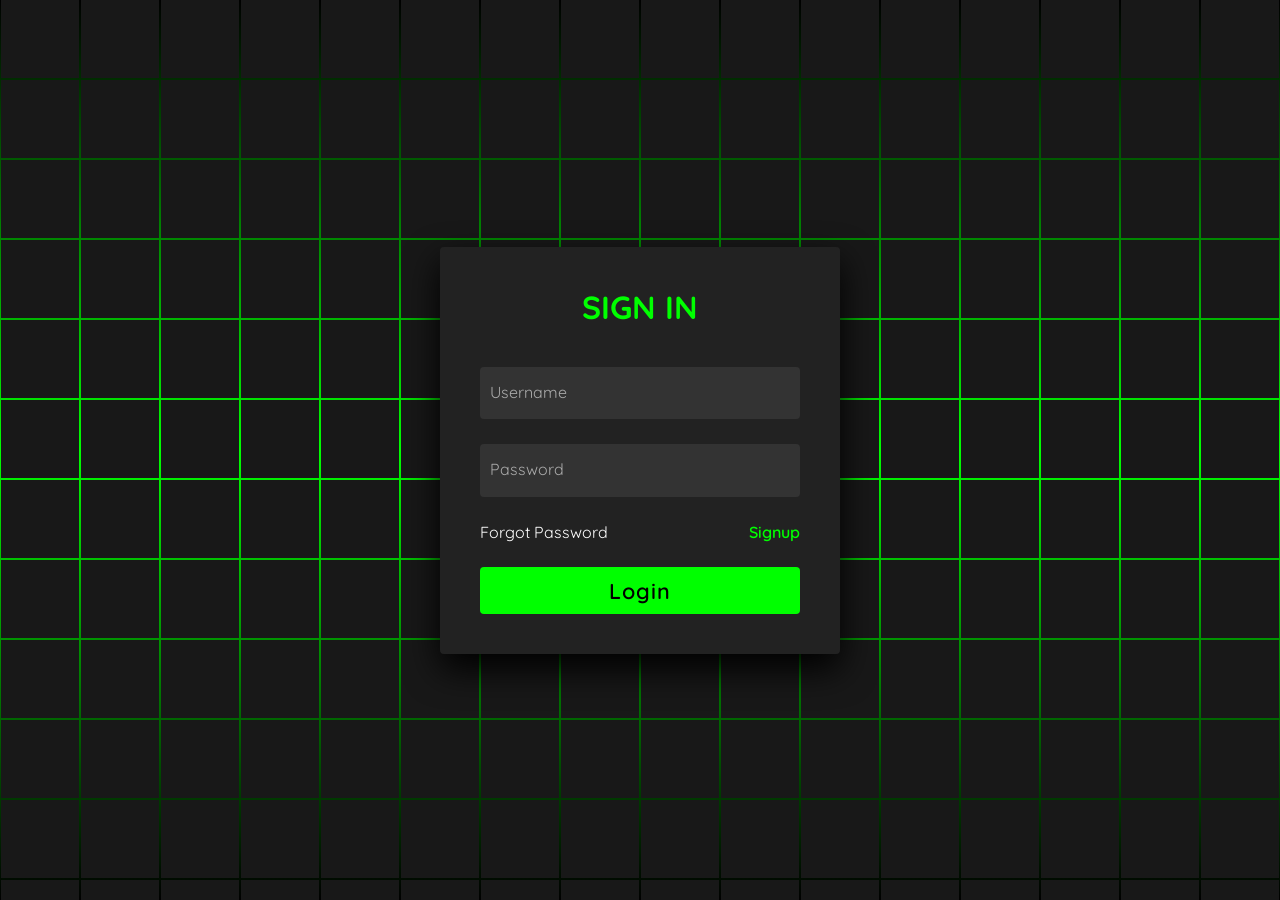
<file: animated_login_form/index.html>
<!doctype html>

<html lang="en"> 

 <head> 

  <meta charset="UTF-8"> 

  <title>CodePen - Animated Login Form using Html &amp; CSS Only</title> 

  <link rel="stylesheet" href="./style.css"> 

 </head> 

 <body> <!-- partial:index.partial.html --> 

  <section> <span></span> <span></span> <span></span> <span></span> <span></span> <span></span> <span></span> <span></span> <span></span> <span></span> <span></span> <span></span> <span></span> <span></span> <span></span> <span></span> <span></span> <span></span> <span></span> <span></span> <span></span> <span></span> <span></span> <span></span> <span></span> <span></span> <span></span> <span></span> <span></span> <span></span> <span></span> <span></span> <span></span> <span></span> <span></span> <span></span> <span></span> <span></span> <span></span> <span></span> <span></span> <span></span> <span></span> <span></span> <span></span> <span></span> <span></span> <span></span> <span></span> <span></span> <span></span> <span></span> <span></span> <span></span> <span></span> <span></span> <span></span> <span></span> <span></span> <span></span> <span></span> <span></span> <span></span> <span></span> <span></span> <span></span> <span></span> <span></span> <span></span> <span></span> <span></span> <span></span> <span></span> <span></span> <span></span> <span></span> <span></span> <span></span> <span></span> <span></span> <span></span> <span></span> <span></span> <span></span> <span></span> <span></span> <span></span> <span></span> <span></span> <span></span> <span></span> <span></span> <span></span> <span></span> <span></span> <span></span> <span></span> <span></span> <span></span> <span></span> <span></span> <span></span> <span></span> <span></span> <span></span> <span></span> <span></span> <span></span> <span></span> <span></span> <span></span> <span></span> <span></span> <span></span> <span></span> <span></span> <span></span> <span></span> <span></span> <span></span> <span></span> <span></span> <span></span> <span></span> <span></span> <span></span> <span></span> <span></span> <span></span> <span></span> <span></span> <span></span> <span></span> <span></span> <span></span> <span></span> <span></span> <span></span> <span></span> <span></span> <span></span> <span></span> <span></span> <span></span> <span></span> <span></span> <span></span> <span></span> <span></span> <span></span> <span></span> <span></span> <span></span> <span></span> <span></span> <span></span> <span></span> <span></span> <span></span> <span></span> <span></span> <span></span> <span></span> <span></span> <span></span> <span></span> <span></span> <span></span> <span></span> <span></span> <span></span> <span></span> <span></span> <span></span> <span></span> <span></span> <span></span> <span></span> <span></span> <span></span> <span></span> <span></span> <span></span> <span></span> <span></span> <span></span> <span></span> <span></span> <span></span> <span></span> <span></span> <span></span> <span></span> <span></span> <span></span> <span></span> <span></span> <span></span> <span></span> <span></span> <span></span> <span></span> <span></span> <span></span> <span></span> <span></span> <span></span> <span></span> <span></span> <span></span> <span></span> <span></span> <span></span> <span></span> <span></span> <span></span> <span></span> <span></span> <span></span> <span></span> <span></span> <span></span> <span></span> <span></span> <span></span> <span></span> <span></span> <span></span> <span></span> <span></span> <span></span> <span></span> <span></span> <span></span> <span></span> <span></span> <span></span> <span></span> <span></span> <span></span> <span></span> <span></span> <span></span> <span></span> <span></span> <span></span> <span></span> <span></span> <span></span> <span></span> <span></span> <span></span> <span></span> <span></span> <span></span> <span></span> <span></span> <span></span> <span></span> <span></span> 

   <div class="signin"> 

    <div class="content"> 

     <h2>Sign In</h2> 

     <div class="form"> 

      <div class="inputBox"> 

       <input type="text" required> <i>Username</i> 

      </div> 

      <div class="inputBox"> 

       <input type="password" required> <i>Password</i> 

      </div> 

      <div class="links"> <a href="#">Forgot Password</a> <a href="#">Signup</a> 

      </div> 

      <div class="inputBox"> 

       <input type="submit" value="Login"> 

      </div> 

     </div> 

    </div> 

   </div> 

  </section> <!-- partial --> 

 </body>

</html>
</file>
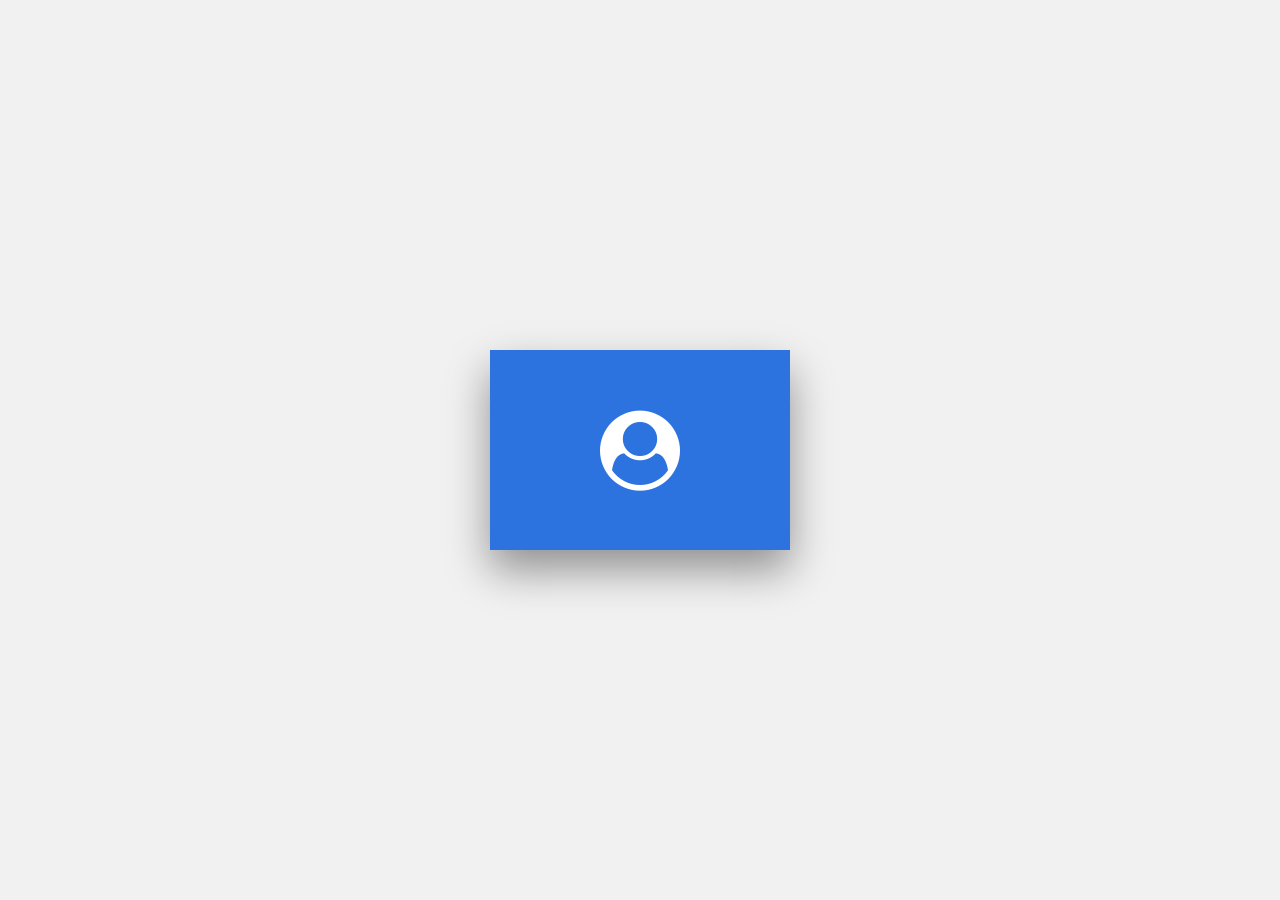
<file: hoverboard animation/index.html>
<!DOCTYPE html>
<html lang="en">
<head>
    <meta charset="UTF-8">
    <meta name="viewport" content="width=device-width, initial-scale=1.0">
    <title>Document</title>
    <link rel="stylesheet" type="text/css" media="screen" href="style.css" />

    <link href="https://stackpath.bootstrapcdn.com/font-awesome/4.7.0/css/font-awesome.min.css" rel="stylesheet" integrity="sha384-wvfXpqpZZVQGK6TAh5PVlGOfQNHSoD2xbE+QkPxCAFlNEevoEH3Sl0sibVcOQVnN"

        crossorigin="anonymous">

</head>
<body>

    <div class="container">

        <div class="card">

            <div class="slide slide1">

                <div class="content">

                    <div class="icon">

                        <i class="fa fa-user-circle" aria-hidden="true"></i>

                    </div>

                </div>

            </div>

            <div class="slide slide2">

                <div class="content">

                    <h3>

                        Hello there!

                    </h3>

                    <p>Trust yourself and keep going.</p>

                </div>

            </div>
        </div>
    </div>

</body>

</html>
    
</body>
</html>
</file>
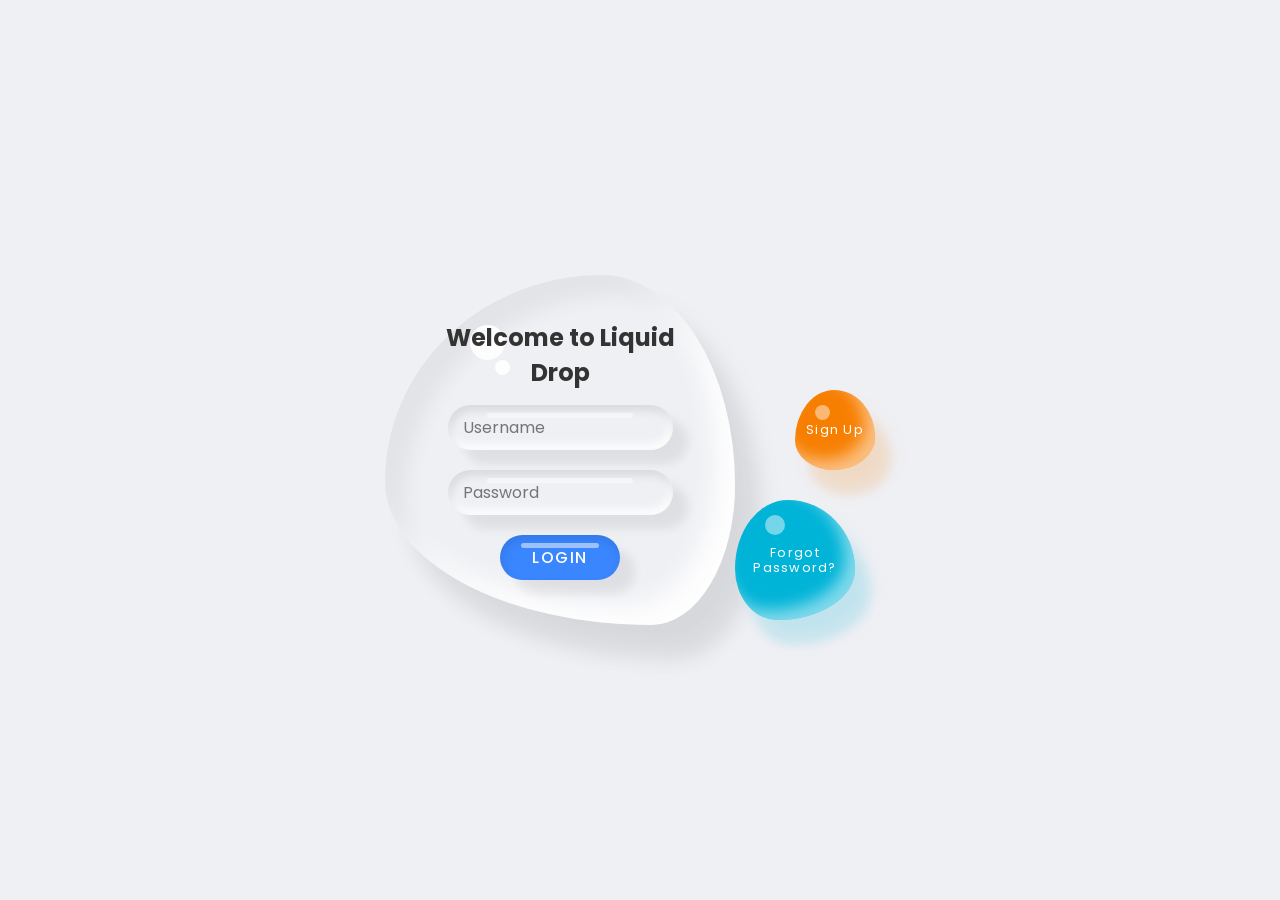
<file: Liquid Animation Login Form/index.html>
<!DOCTYPE html>
<html lang="en">
<head>
    <meta charset="UTF-8">
    <meta http-equiv="X-UA-Compatible" content="IE=edge">
    <meta name="viewport" content="width=device-width, initial-scale=1.0">
    <title>Liquid Drop Login Page</title>
    <link rel="stylesheet" type="text/css" href="style.css">
</head>
<body>
    <div class="container">
        <div class="drop">
            <div class="content">
                <h2 class="animate__heartBeat">Welcome to Liquid Drop</h2>
                <form>
                    <div class="input-box">
                        <input type="text" name="username" placeholder="Username">
                    </div>
                    <div class="input-box">
                        <input type="password" name="password" placeholder="Password">
                    </div>
                    <div class="input-box">
                        <input type="submit" value="Login">
                    </div>
                </form>
                <div class="success-message"></div>
                <div class="error-message"></div>
                <a href="#" class="btn">Forgot Password?</a>
                <a href="#" class="btn signup">Sign Up</a>
            </div>
        </div>
    </div>
    <script src="script.js"></script>
</body>
</html>
</file>
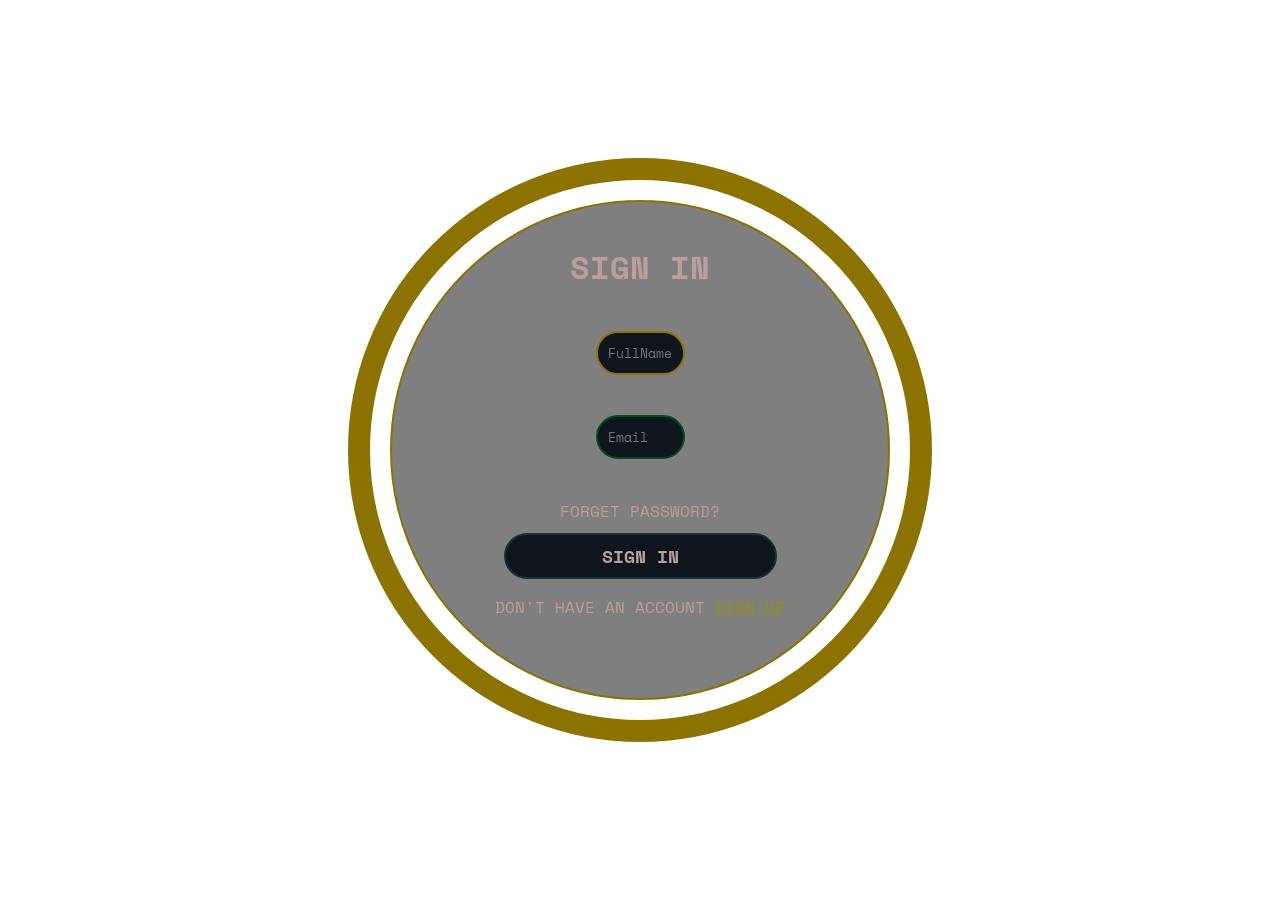
<file: Signin Form Animation/index.html>
<!DOCTYPE html>
<html lang="en">
  <head>
    <meta charset="UTF-8" />
    <meta name="viewport" content="width=device-width, initial-scale=1.0" />
    <title>Sign In Form Animation</title>
    <link
      href="https://fonts.googleapis.com/css?family=Space+Mono:400,700&display=swap"
      rel="stylesheet"
    />
    <link rel="stylesheet" href="app.css" />
  </head>
  <body>
    <div class="container">
      <div class="circle">
        <div class="form-box">
          <form>
            <h1>SIGN IN</h1>
            <div class="form-box__content">
              <input
                type="text"
                name="username"
                placeholder="FullName"
                autocomplete="off"
                required
              />

              <input
                type="email"
                name="email"
                placeholder="Email"
                autocomplete="off"
                required
              />
              <a href="#" type="text">FORGET PASSWORD?</a>
              <button type="submit">SIGN IN</button>
              <p>DON'T HAVE AN ACCOUNT <a href="#" type="button">SIGN UP</a></p>
            </div>
          </form>
        </div>
      </div>
    </div>
  </body>
</html>
</file>
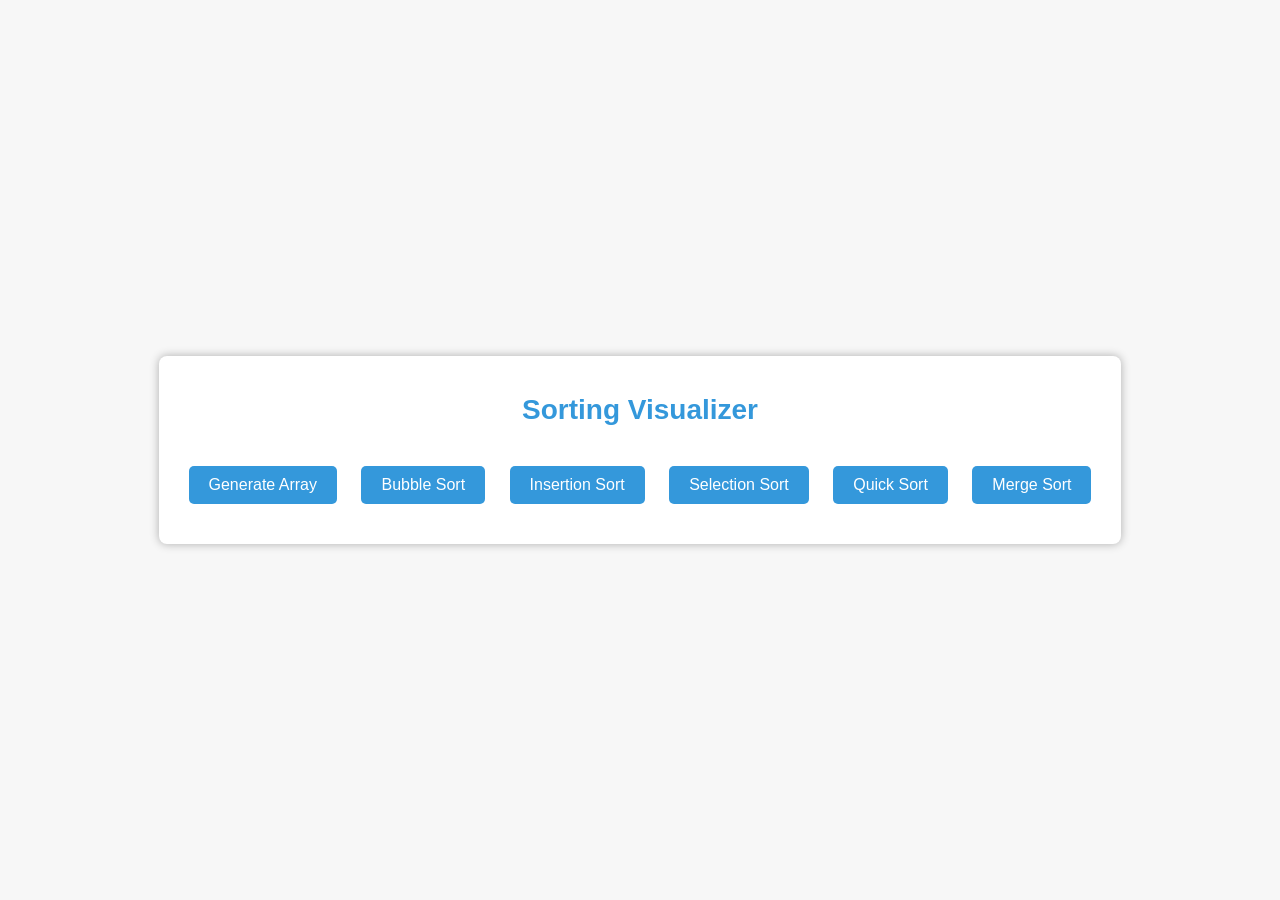
<file: Sorting_Algo_Visualizer/index.html>
<!DOCTYPE html>
<html lang="en">
<head>
    <meta charset="UTF-8">
    <meta name="viewport" content="width=device-width, initial-scale=1.0">
    <title>Sorting Visualizer</title>
    <link rel="stylesheet" type="text/css" href="style.css">
</head>
<body>
    <div class="container">
        <h1>Sorting Visualizer</h1>
        <div id="array-container">
            <!-- The array elements will be displayed here -->
        </div>
        <div class="controls">
            <button id="generate-array">Generate Array</button>
            <button id="bubble-sort">Bubble Sort</button>
            <button id="insertion-sort">Insertion Sort</button>
            <button id="selection-sort">Selection Sort</button>
            <button id="quick-sort">Quick Sort</button>
            <button id="merge-sort">Merge Sort</button>
        </div>
    </div>
    <script src="script.js"></script>
</body>
</html>
</file>
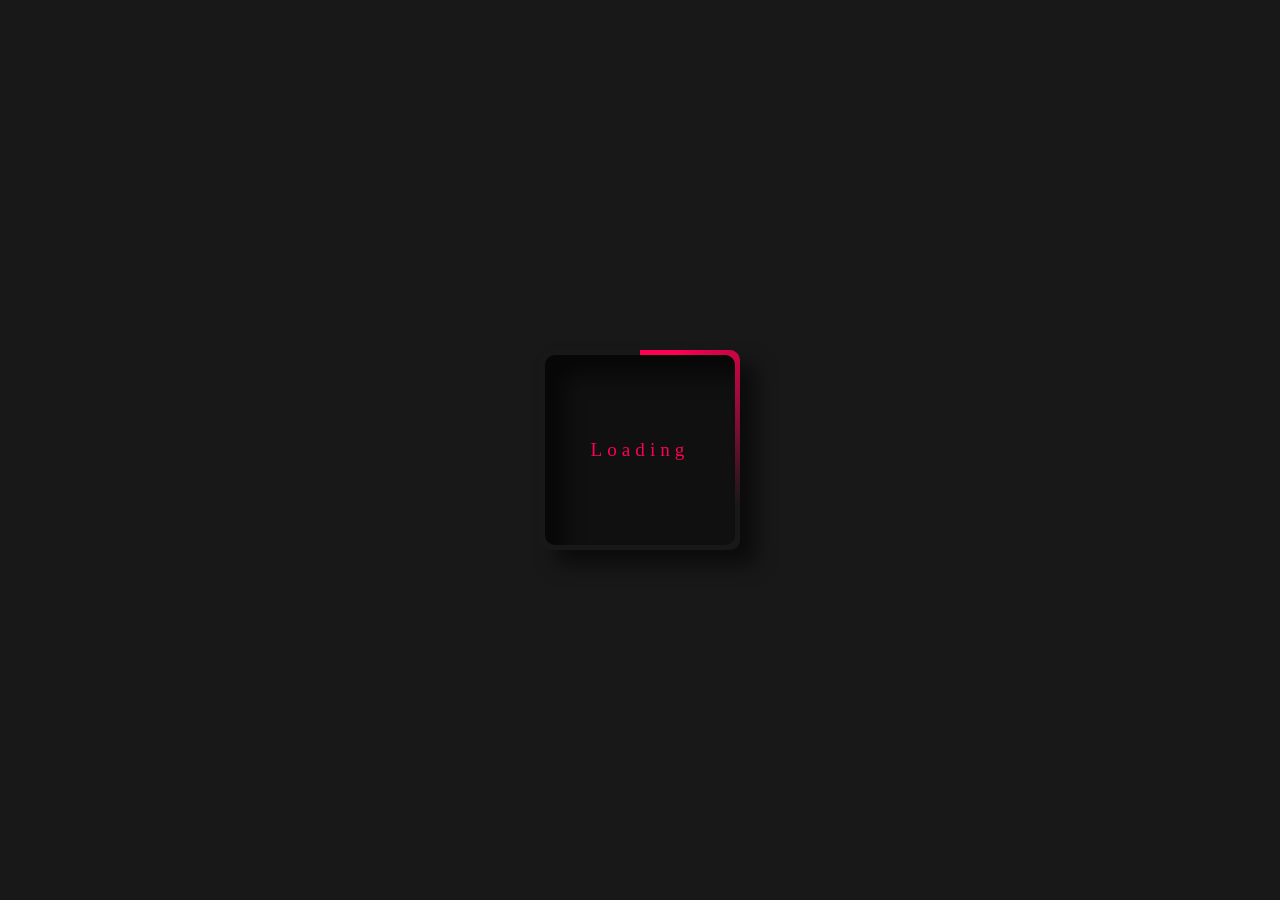
<file: Square Loader Animation/index.html>
<!DOCTYPE html>
<html lang="en">

<head>
    <meta charset="UTF-8">
    <meta http-equiv="X-UA-Compatible" content="IE=edge">
    <meta name="viewport" content="width=device-width, initial-scale=1.0">
    <link rel="stylesheet" href="style.css">
    <title>Sqaure Loader</title>
</head>

<body>
    <div></div>
</body>

</html>
</file>
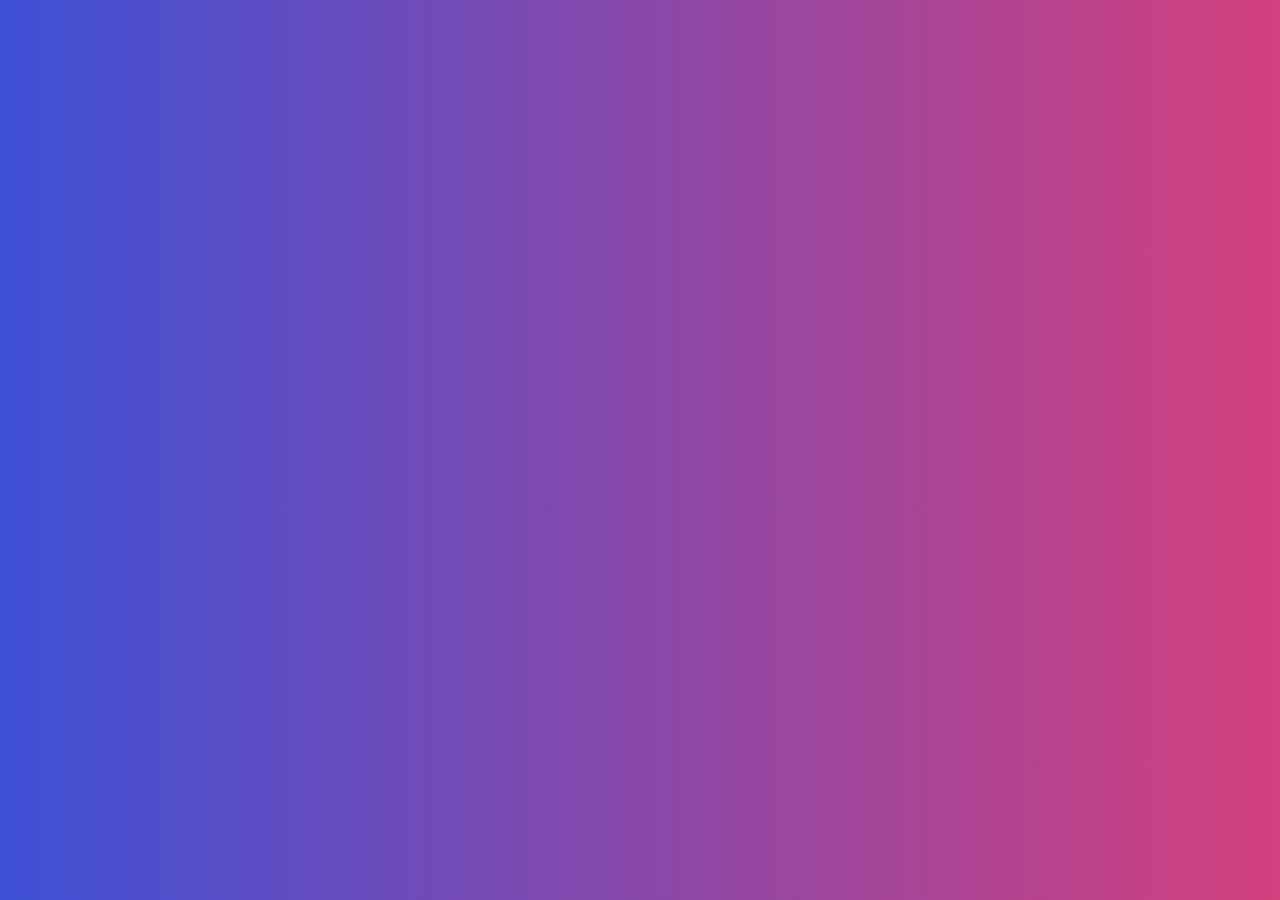
<file: Animated Background Gradient.html>
<!DOCTYPE html>
<html>
<head>
    <script src="https://cdnjs.cloudflare.com/ajax/libs/jquery/2.0.2/jquery.min.js"></script>
    <style>
        body {
            margin: 0;
            overflow: hidden;
        }
        #gradient {
            width: 100%;
            height: 100vh;
            position: absolute;
        }
    </style>
</head>
<body>
    <div id="gradient"></div>
    <script>
        var colors = [
            [62, 35, 255],
            [60, 255, 60],
            [255, 35, 98],
            [45, 175, 230],
            [255, 0, 255],
            [255, 128, 0]
        ];

        var step = 0;
        var colorIndices = [0, 1, 2, 3];
        var gradientSpeed = 0.002;

        function updateGradient() {
            if ($ === undefined) return;

            var c0_0 = colors[colorIndices[0]];
            var c0_1 = colors[colorIndices[1]];
            var c1_0 = colors[colorIndices[2]];
            var c1_1 = colors[colorIndices[3]];

            var istep = 1 - step;
            var r1 = Math.round(istep * c0_0[0] + step * c0_1[0]);
            var g1 = Math.round(istep * c0_0[1] + step * c0_1[1]);
            var b1 = Math.round(istep * c0_0[2] + step * c0_1[2]);
            var color1 = "rgb(" + r1 + "," + g1 + "," + b1 + ")";

            var r2 = Math.round(istep * c1_0[0] + step * c1_1[0]);
            var g2 = Math.round(istep * c1_0[1] + step * c1_1[1]);
            var b2 = Math.round(istep * c1_0[2] + step * c1_1[2]);
            var color2 = "rgb(" + r2 + "," + g2 + "," + b2 + ")";

            $('#gradient').css({
                background: "-webkit-gradient(linear, left top, right top, from(" + color1 + "), to(" + color2 + "))"
            }).css({
                background: "-moz-linear-gradient(left, " + color1 + " 0%, " + color2 + " 100%)"
            });

            step += gradientSpeed;

            if (step >= 1) {
                step %= 1;
                colorIndices[0] = colorIndices[1];
                colorIndices[2] = colorIndices[3];

                // Randomly select the next colors
                colorIndices[1] = (colorIndices[1] + Math.floor(1 + Math.random() * (colors.length - 1))) % colors.length;
                colorIndices[3] = (colorIndices[3] + Math.floor(1 + Math.random() * (colors.length - 1))) % colors.length;
            }
        }

        // Add interactivity
        $('#gradient').click(function() {
            // Randomly shuffle the colors when clicked
            colors = shuffleArray(colors);
        });

        // Function to shuffle an array
        function shuffleArray(array) {
            for (var i = array.length - 1; i > 0; i--) {
                var j = Math.floor(Math.random() * (i + 1));
                [array[i], array[j]] = [array[j], array[i]]; // Swap elements
            }
            return array;
        }

        setInterval(updateGradient, 10);
    </script>
</body>
</html>
</file>
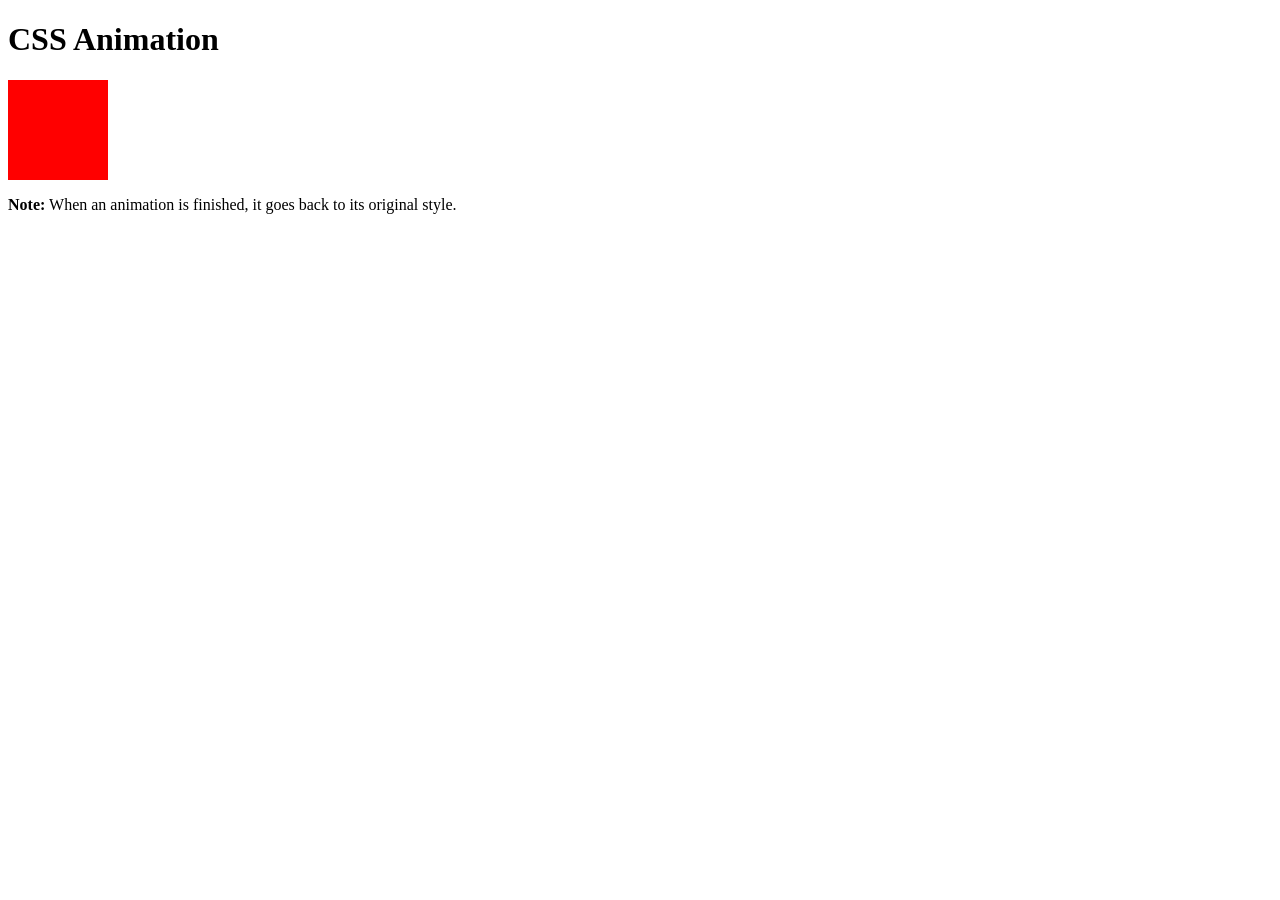
<file: Auto Change Color.html>
<!DOCTYPE html>
<html>
<head>
<style> 
div {
  width: 100px;
  height: 100px;
  background-color: red;
  animation-name: example;
  animation-duration: 4s;
}

@keyframes example {
  from {background-color: red;}
  to {background-color: yellow;}
}
</style>
</head>
<body>

<h1>CSS Animation</h1>

<div></div>

<p><b>Note:</b> When an animation is finished, it goes back to its original style.</p>

</body>
</html>
</file>
<file: animated_login_form/style.css>
@import url('https://fonts.googleapis.com/css2?family=Quicksand:wght@300;400;500;600;700&display=swap');
*
{
  margin: 0;
  padding: 0;
  box-sizing: border-box;
  font-family: 'Quicksand', sans-serif;
}
body 
{
  display: flex;
  justify-content: center;
  align-items: center;
  min-height: 100vh;
  background: #000;
}
section 
{
  position: absolute;
  width: 100vw;
  height: 100vh;
  display: flex;
  justify-content: center;
  align-items: center;
  gap: 2px;
  flex-wrap: wrap;
  overflow: hidden;
}
section::before 
{
  content: '';
  position: absolute;
  width: 100%;
  height: 100%;
  background: linear-gradient(#000,#0f0,#000);
  animation: animate 5s linear infinite;
}
@keyframes animate 
{
  0%
  {
    transform: translateY(-100%);
  }
  100%
  {
    transform: translateY(100%);
  }
}
section span 
{
  position: relative;
  display: block;
  width: calc(6.25vw - 2px);
  height: calc(6.25vw - 2px);
  background: #181818;
  z-index: 2;
  transition: 1.5s;
}
section span:hover 
{
  background: #0f0;
  transition: 0s;
}

section .signin
{
  position: absolute;
  width: 400px;
  background: #222;  
  z-index: 1000;
  display: flex;
  justify-content: center;
  align-items: center;
  padding: 40px;
  border-radius: 4px;
  box-shadow: 0 15px 35px rgba(0,0,0,9);
}
section .signin .content 
{
  position: relative;
  width: 100%;
  display: flex;
  justify-content: center;
  align-items: center;
  flex-direction: column;
  gap: 40px;
}
section .signin .content h2 
{
  font-size: 2em;
  color: #0f0;
  text-transform: uppercase;
}
section .signin .content .form 
{
  width: 100%;
  display: flex;
  flex-direction: column;
  gap: 25px;
}
section .signin .content .form .inputBox
{
  position: relative;
  width: 100%;
}
section .signin .content .form .inputBox input 
{
  position: relative;
  width: 100%;
  background: #333;
  border: none;
  outline: none;
  padding: 25px 10px 7.5px;
  border-radius: 4px;
  color: #fff;
  font-weight: 500;
  font-size: 1em;
}
section .signin .content .form .inputBox i 
{
  position: absolute;
  left: 0;
  padding: 15px 10px;
  font-style: normal;
  color: #aaa;
  transition: 0.5s;
  pointer-events: none;
}
.signin .content .form .inputBox input:focus ~ i,
.signin .content .form .inputBox input:valid ~ i
{
  transform: translateY(-7.5px);
  font-size: 0.8em;
  color: #fff;
}
.signin .content .form .links 
{
  position: relative;
  width: 100%;
  display: flex;
  justify-content: space-between;
}
.signin .content .form .links a 
{
  color: #fff;
  text-decoration: none;
}
.signin .content .form .links a:nth-child(2)
{
  color: #0f0;
  font-weight: 600;
}
.signin .content .form .inputBox input[type="submit"]
{
  padding: 10px;
  background: #0f0;
  color: #000;
  font-weight: 600;
  font-size: 1.35em;
  letter-spacing: 0.05em;
  cursor: pointer;
}
input[type="submit"]:active
{
  opacity: 0.6;
}
@media (max-width: 900px)
{
  section span 
  {
    width: calc(10vw - 2px);
    height: calc(10vw - 2px);
  }
}
@media (max-width: 600px)
{
  section span 
  {
    width: calc(20vw - 2px);
    height: calc(20vw - 2px);
  }
}
</file>
<file: hoverboard animation/style.css>
body {

    margin: 0;

    padding: 0;

    min-height: 100vh;

    display: flex;

    align-items: center;

    justify-content: center;  

    font-family: sans-serif;

    background-color: #f1f1f1; 

}

.container .card .icon {

    position: absolute;

    top: 0;

    left: 0;

    width: 100%;

    height: 100%;

    background: #2c73df;

}

.container .card .icon .fa {

    position: absolute;

    top: 50%;

    left: 50%;

    transform: translate(-50%, -50%);

    font-size: 80px;

    color: #fff;

}

.container .card .slide {

    width: 300px;

    height: 200px;

    transition: 0.5s;

}

.container .card .slide.slide1 {

    position: relative;

    display: flex;

    justify-content: center;

    align-items: center;

    z-index: 1;

    transition: .7s;

    transform: translateY(100px);

}

.container .card:hover .slide.slide1{

    transform: translateY(0px);

}

.container .card .slide.slide2 {

    position: relative;

    display: flex;

    justify-content: center;

    align-items: center;

    padding: 20px;

    box-sizing: border-box;

    transition: .8s;

    transform: translateY(-100px);

    box-shadow: 0 20px 40px rgba(0,0,0,0.4);

}

.container .card:hover .slide.slide2{

    transform: translateY(0);

}

.container .card .slide.slide2::after{

    content: "";

    position: absolute;

    width: 30px;

    height: 4px;

    bottom: 15px;

    left: 50%;

    left: 50%;

    transform: translateX(-50%);

    background: #2c73df;

}

.container .card .slide.slide2 .content p {

    margin: 0;

    padding: 0;

    text-align: center;

    color: #414141;

}

.container .card .slide.slide2 .content h3 {

    margin: 0 0 10px 0;

    padding: 0;

    font-size: 24px;

    text-align: center;

    color: #414141;

}
</file>
<file: Liquid Animation Login Form/style.css>
@import url('https://fonts.googleapis.com/css?family=Poppins:200,300,400,500,600,700,800,900&display=swap');
*{
	margin: 0;
	padding: 0;
	box-sizing: border-box;
	font-family: 'Poppins', sans-serif;
}
body{
	display: flex;
	justify-content: center;
	align-items: center;
	min-height: 100vh;
	background: #eff0f4;
}
.container{
	position: relative;
	left: -80px;
	display: flex;
	justify-content: center;
	align-items: center;
}
.container .drop{
	position: relative;
	width: 350px;
	height: 350px;
	box-shadow: inset 20px 20px 20px rgba(0,0,0,0.05),25px 35px 20px rgba(0,0,0,0.05),25px 30px 30px rgba(0,0,0,0.05),
		inset -20px -20px 25px rgba(255,255,255,0.9);
	transition: 0.5s;
	display: flex;
	justify-content: center;
	align-items: center;
	border-radius: 62% 38% 24% 76% / 59% 60% 40% 41%  ;
}
.container .drop:hover{
	border-radius: 50%;
}
.container .drop::before{
	content:'';
	position: absolute;
	top: 50px;
	left: 85px;
	width: 35px;
	height: 35px;
	border-radius: 50%;
	background: #fff;
	opacity: 0.9;
}
.container .drop::after{
	content: '';
	position: absolute;
	top: 85px;
	left: 110px;
	width: 15px;
	height: 15px;
	border-radius: 50%;
	background: #fff;
	opacity: 0.9;
}
.container .drop .content{
	position: relative;
	display: flex;
	justify-content: center;
	align-items: center;
	flex-direction: column;
	text-align: center;
	padding: 40px;
	gap: 15px;
}
.container .drop .content h2{
	position: relative;
	color: #333;
	font-size: 1.5em;
}
.container .drop .content form{
	display: flex;
	flex-direction: column;
	gap: 20px;
	justify-content: center;
	align-items: center;
}
.container .drop .content form .input-box{
	position: relative;
	width: 225px;
	box-shadow: inset 2px 5px 10px rgba(0,0,0,0.1),
		inset -2px -5px 10px rgba(255,255,255,1),15px 15px 10px rgba(0,0,0,0.05),15px 10px 15px rgba(0,0,0,0.025);
	border-radius: 25px;
}
.container .drop .content form .input-box::before{
	content: '';
	position: absolute;
	top: 8px;
	left: 50%;
	transform: translateX(-50%);
	width: 65%;
	height: 5px;
	background: rgba(255,255,255,0.5);
	border-radius: 5px;
}
.container .drop .content form .input-box input{
	border: none;
	outline: none;
	background: transparent;
	width: 100%;
	font-size: 1em;
	padding: 10px 15px;
}
.container .drop .content form .input-box input[type='submit']{
	color: #fff;
	text-transform: uppercase;
	font-size: 1em;
	cursor: pointer;
	letter-spacing: 0.1em;
	font-weight: 500;
}
.container .drop .content form .input-box:last-child{
	width: 120px;
	background: #3a86ff;
	box-shadow: inset 2px 5px 10px rgba(0,0,0,0.1),
15px 15px 10px rgba(0,0,0,0.05),15px 10px 15px rgba(0,0,0,0.025);
	transition: 0.5s;
}
.container .drop .content form .input-box:last-child:hover{
	width: 150px;
}
.btn{
	position: absolute;
	right: -120px;
	bottom: 0;
	width: 120px;
	height: 120px;
	background: #00b4d8;
	display: flex;
	justify-content: center;
	align-items: center;
	cursor: pointer;
	text-decoration: none;
	color: #fff;
	line-height: 1.2em;
	letter-spacing: 0.1em;
	font-size: 0.8em;
	transition: 0.25s;
	text-align: center;
	box-shadow: inset 10px 10px 10px rgba(0,180,216,0.05),15px 25px 10px rgba(0,180,216,0.1),15px 20px 20px rgba(0,180,216,0.1),
		inset -10px -10px 15px rgba(255,255,255,0.5); 
	border-radius: 44% 56% 65% 35% / 57% 58% 42% 43% ;
}
.btn::before{
	content: '';
	position: absolute;
	top: 15px;
	left: 30px;
	width: 20px;
	height: 20px;
	border-radius: 50%;
	background: #fff;
	opacity: 0.45;
}
.btn.signup{
	bottom: 150px;
	right: -140px;
	width: 80px;
	height: 80px;
	border-radius: 49% 51% 52% 48% / 63% 59% 41% 37%;
	background: #f77f00;
	box-shadow: inset 10px 10px 10px rgba(247,127,0,0.05),15px 25px 10px rgba(247,127,0,0.1),15px 20px 20px rgba(247,127,0,0.1),
		inset -10px -10px 15px rgba(255,255,255,0.5); 
	
}
.btn.signup::before{
	left: 20px;
	width: 15px;
	height: 15px;
}
.btn:hover{
	border-radius: 50%;
}
.success-message{
	display: none
}

.error-message{
	display: none
}
</file>
<file: Signin Form Animation/app.css>
html,
body {
  margin: 0px;
  padding: 0px;
  font-family: 'Space Mono', monospace;
}

.container {
  background: url(https://images.unsplash.com/photo-1506318137071-a8e063b4bec0?ixid=MXwxMjA3fDB8MHxwaG90by1wYWdlfHx8fGVufDB8fHw%3D&ixlib=rb-1.2.1&auto=format&fit=crop&w=1370&q=80);
  background-position: 0 0;
  background-size: cover;
  background-repeat: repeat-y;
  height: 100vh;
  overflow: hidden;
  animation: animate 15s linear infinite;
}

.circle {
  width: 540px;
  height: 540px;
  position: absolute;
  top: 50%;
  left: 50%;
  transform: translate(-50%, -50%);
  border-radius: 50%;
  border: 22px solid #8c7300;
  animation: circle 2s infinite ease-in-out;
}

.form-box {
  background: rgba(0, 0, 0, 0.5);
  /* background-color: rgb(15, 21, 28); */
  width: 500px;
  height: 500px;
  position: absolute;
  top: 50%;
  left: 50%;
  transform: translate(-50%, -50%);
  box-sizing: border-box;
  padding: 20px;
  border-radius: 50%;
  text-align: center;
  border: 2px solid #8c7300;
}

h1 {
  color: #bb9e9e;
}

.form-box__content input[type='text'],
.form-box__content input[type='email'] {
  display: block;
  margin: 40px auto;
  padding: 5px 10px;
  outline: none;
  border-radius: 2rem;
  width: 65px;
  height: 30px;
  font-family: 'Space Mono', monospace;
  color: #bb9e9e;
  background-color: #0f151c;
  transition: all 750ms ease-in-out;
}

.form-box__content input[type='text'] {
  border: 2px solid #8c7300;
}

.form-box__content input[type='email'] {
  border: 2px solid #034b21;
}

.form-box__content input[type='text']:valid,
.form-box__content input[type='email']:valid,
.form-box__content input[type='text']:hover,
.form-box__content input[type='email']:hover {
  width: 280px;
  min-height: 30px;
}

.form-box__content button {
  background-color: #0f151c;
  color: #bb9e9e;
  display: block;
  margin: 10px auto;
  padding: 0.5rem 6rem;
  border-radius: 2rem;
  outline: none;
  font-family: 'Space Mono', monospace;
  border: 2px solid #163035;
  font-weight: bold;
  font-size: 18px;
  cursor: pointer;
  transition: 700ms ease-in-out;
}

.form-box__content button:hover {
  background-color: #163035;
}

.form-box__content a {
  color: #bb9e9e;
  text-decoration: none;
}

.form-box__content a[type='button'] {
  color: #878e34;
  font-weight: bold;
  text-decoration: underline;
}

.form-box__content p {
  color: #bb9e9e;
}

@keyframes animate {
  from {
    background-position: 0 0;
  }

  to {
    background-position: 0 100%;
  }
}

@keyframes circle {
  0% {
    box-shadow: 0 0 60px #8c7300;
    border: 22px solid #8c7300;
  }

  50% {
    box-shadow: 0px 0px 180px #8c7300;
    border: 22px solid #f3d968;
  }

  100% {
    box-shadow: 0 0 60px #8c7300;
    border: 22px solid #8c7300;
  }
}
</file>
<file: Sorting_Algo_Visualizer/style.css>
body {
    margin: 0;
    padding: 0;
    background-color: #f7f7f7;
    font-family: Arial, sans-serif;
    display: flex;
    justify-content: center;
    align-items: center;
    height: 100vh;
    flex-direction: column;
}

.container {
    background-color: #fff;
    text-align: center;
    border-radius: 8px;
    box-shadow: 0 0 10px rgba(0, 0, 0, 0.3);
    padding: 20px;
}

h1 {
    color: #3498db;
    font-size: 28px;
}

#array-container {
    display: flex;
    gap: 2px;
    justify-content: center;
    margin: 20px 0;
}

.bar {
    background-color: #3498db;
    margin: 0 1px;
    flex: 1;
}

.controls {
    margin: 20px 0;
}

button {
    background-color: #3498db;
    color: #fff;
    padding: 10px 20px;
    border: none;
    cursor: pointer;
    border-radius: 5px;
    font-size: 16px;
    margin: 0 10px;
    transition: background-color 0.3s;
}

button:hover {
    background-color: #2980b9;
}

@media (max-width: 600px) {
    .controls {
        flex-direction: column;
    }
}
</file>
<file: Square Loader Animation/style.css>
* {
        margin: 0;
        padding: 0;
        box-sizing: border-box;
    }

    body {
        min-height: 100vh;
        display: flex;
        justify-content: center;
        align-items: center;
        background: #181818;
    }

    div {
        width: 200px;
        height: 200px;
        box-shadow: 16px 14px 20px #0000008c;
        border-radius: 10px;
        position: relative;
        overflow: hidden;
        display: flex;
        justify-content: center;
        align-items: center;
    }
    div::before{
        content: "";
        background-image: conic-gradient(
            #ff0052 20deg,
            transparent 120deg
        );
        width: 150%;
        height: 150%;
        position: absolute;
        animation: rotate 2s linear infinite;
    }
    div::after{
        content: "Loading";
        width: 190px;
        height: 190px;
        background: #101010;
        position: absolute;
        border-radius: 10px;
        display: flex;
        justify-content: center;
        align-items: center;
        color: #ff0052;
        font-size: larger;
        letter-spacing: 5px;
        box-shadow: inset 20px 20px 20px #0000008c;
    }
    @keyframes rotate {
        0%{
            transform: rotate(0deg);
        }
        100%{
            transform: rotate(-360deg);
        }
    }
</file>
